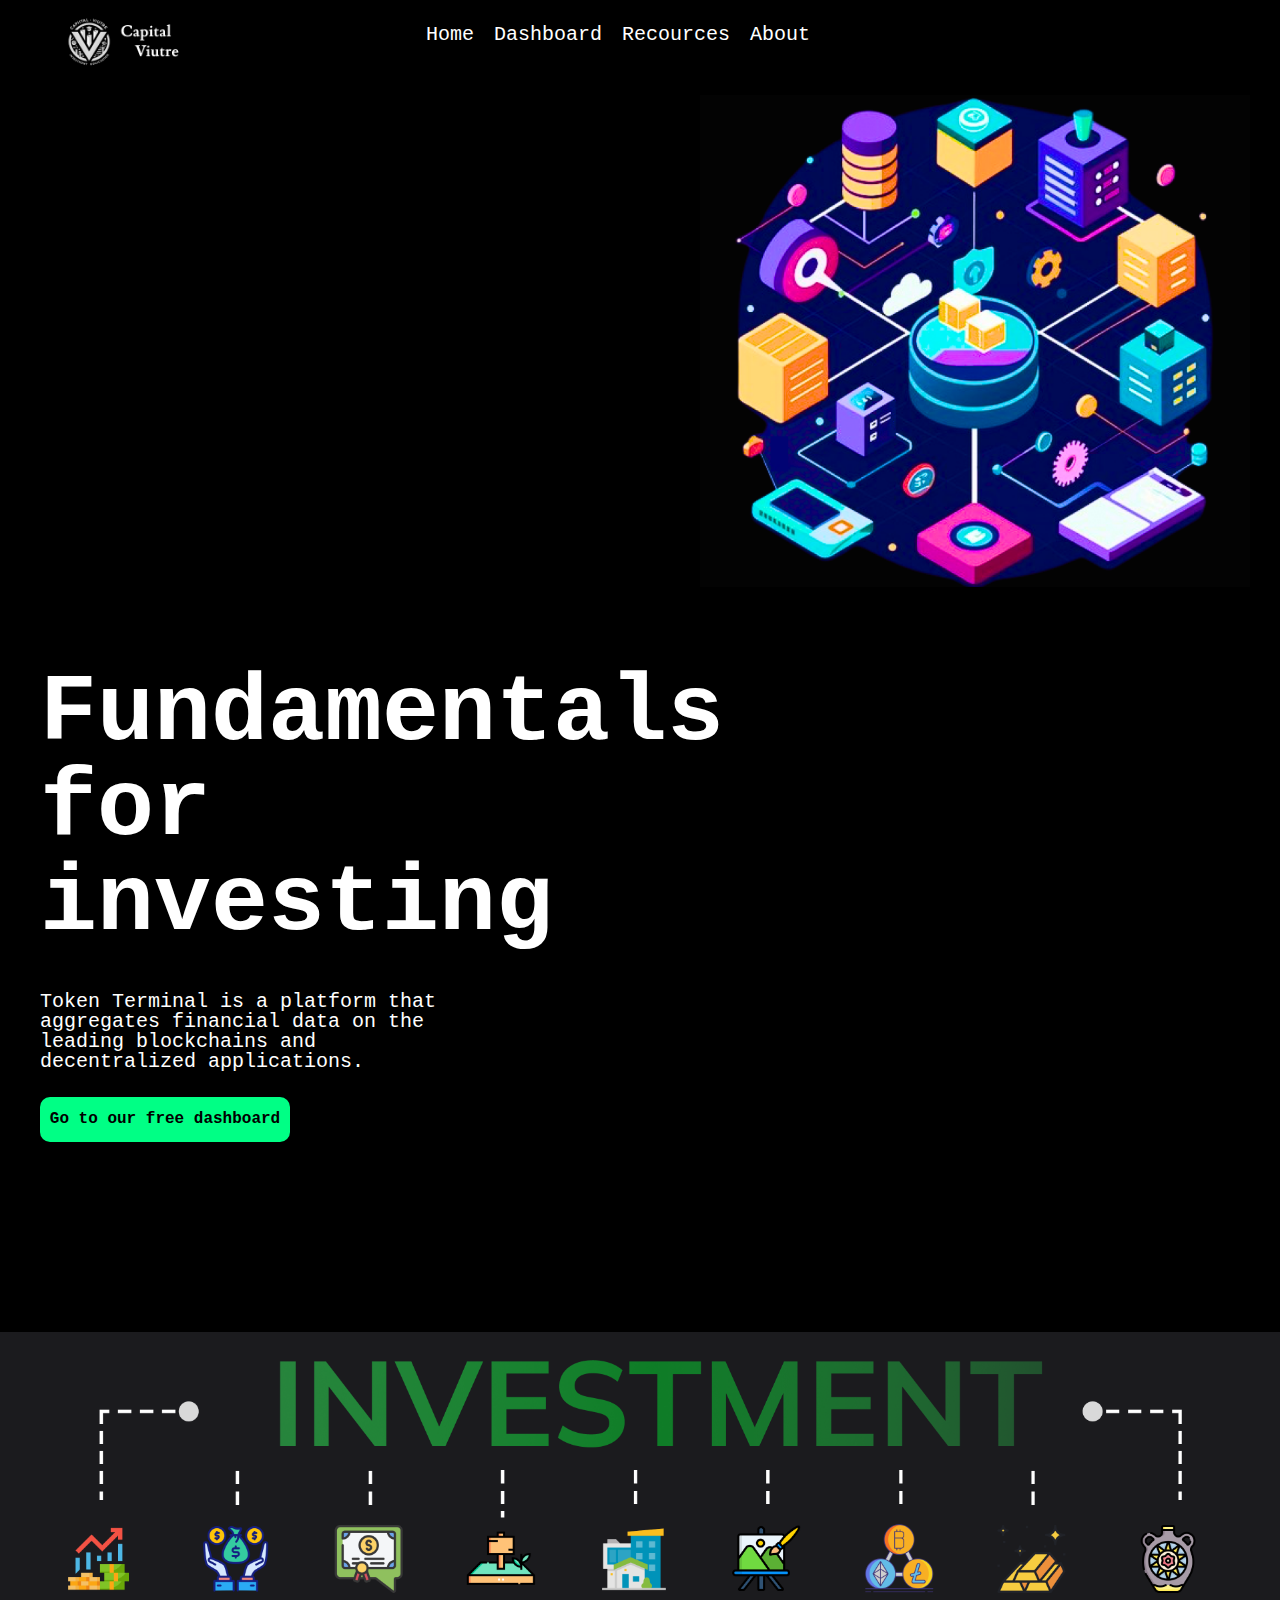
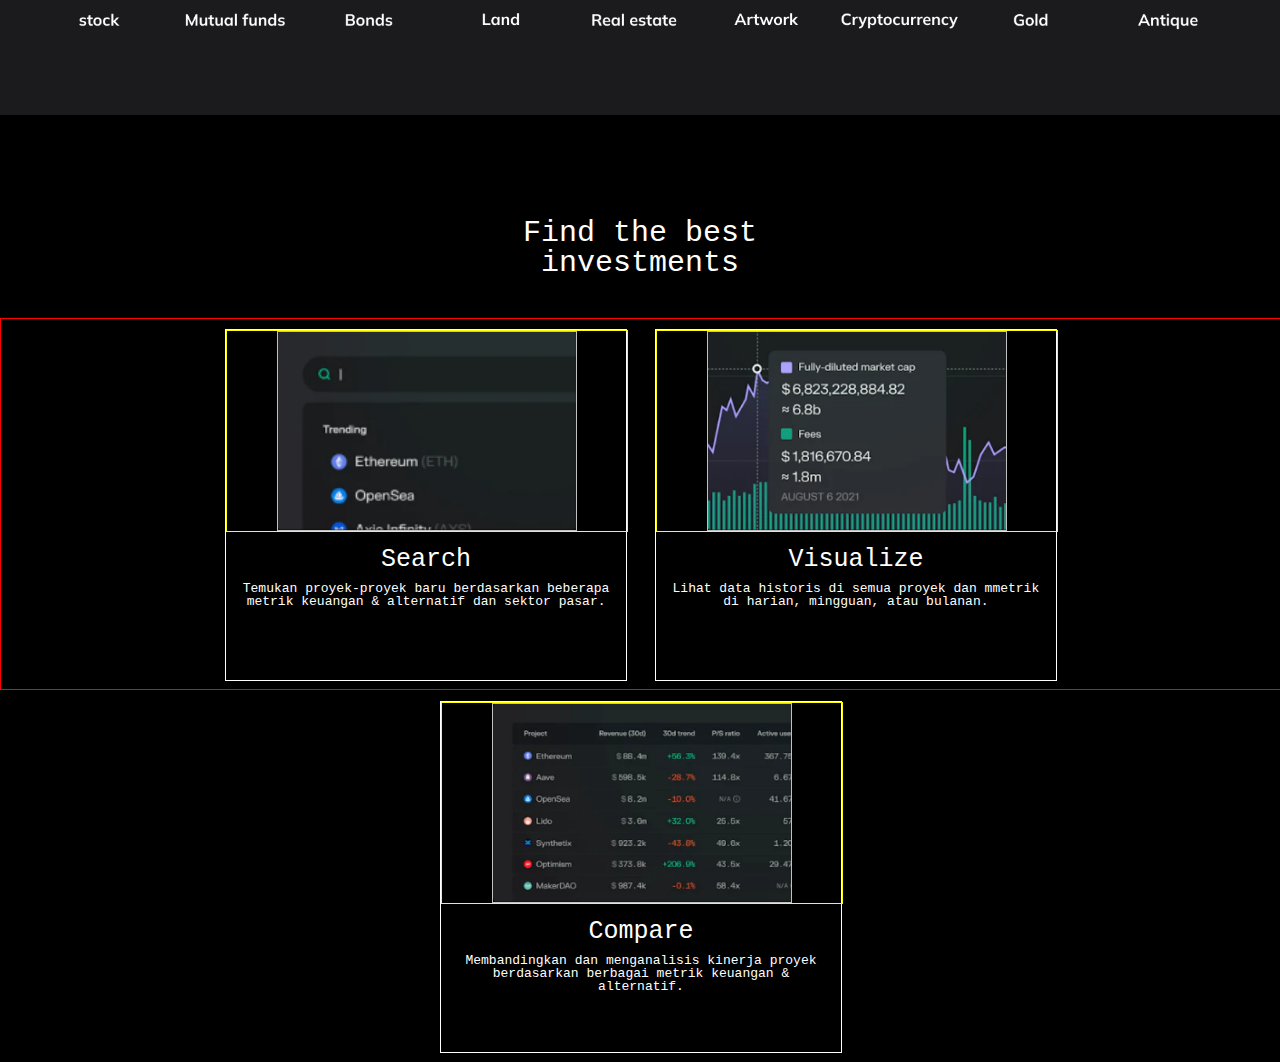
<file: home/home.html>
<!DOCTYPE html>
<html lang="en">
<head>
    <meta charset="UTF-8">
    <meta name="viewport" content="width=device-width, initial-scale=1.0">
    <link rel="stylesheet" href="../style/home.css">
    <title>Document</title>
</head>
<body>
    <header class="cf">
        <img class="logo" src="../img/logo.png" alt="">
        <nav  class="cf">
            <ul>
                <li>
                    <a id="home" href="#">About</a>
                </li>
                <li>
                    <a href="#">Recources</a>
                </li>
                <li>
                    <a href="#">Dashboard</a>
                </li>
                <li>
                    <a href="#">Home</a>
                </li>
            </ul>
        </nav>
    </header>
    <!-- section 1 -->
    <section class="s1 cf">
        <img class="gambar2" src="../img/image 18.png" alt="">
        <div class="s1b1">
            <h1>Fundamentals for investing</h1>
            <h2>
                Token Terminal is a platform that aggregates financial data on the leading blockchains and decentralized applications.
            </h2>
            <p>Go to our free dashboard</p>
        </div>
    </section>
    <section class="s2" >
        <img src="../img/gambar2.png" alt="">
    </section>
    <section class="s3">
        <div class="judul">
            <h1> Find the best<br>investments</h1>
        </div>
        <!-- kartu/konten -->
        <div class="konten">
            <div class="card-1">
                <section class="card-img">
                    <img class="img11">
                </section>
                <section class="deskripsi">
                    <h1>Search</h1>
                    <p>Temukan proyek-proyek baru berdasarkan beberapa metrik keuangan & alternatif dan sektor pasar.</p>
                </section>
            </div>
            <div class="card-1">
                <section class="card-img">
                    <img class="img12">
                </section>
                <section class="deskripsi">
                    <h1>Visualize</h1>
                    <p>Lihat data historis di semua proyek dan mmetrik di harian, mingguan, atau bulanan.</p>
                </section>
            </div>
            <div class="card-1">
                <section class="card-img">
                    <img class="img13">
                </section>
                <section class="deskripsi">
                    <h1>Compare</h1>
                    <p>Membandingkan dan menganalisis kinerja proyek berdasarkan berbagai metrik keuangan & alternatif.</p>
                </section>
            </div>
        </div>
    </section>
</body>
</html>
</file>
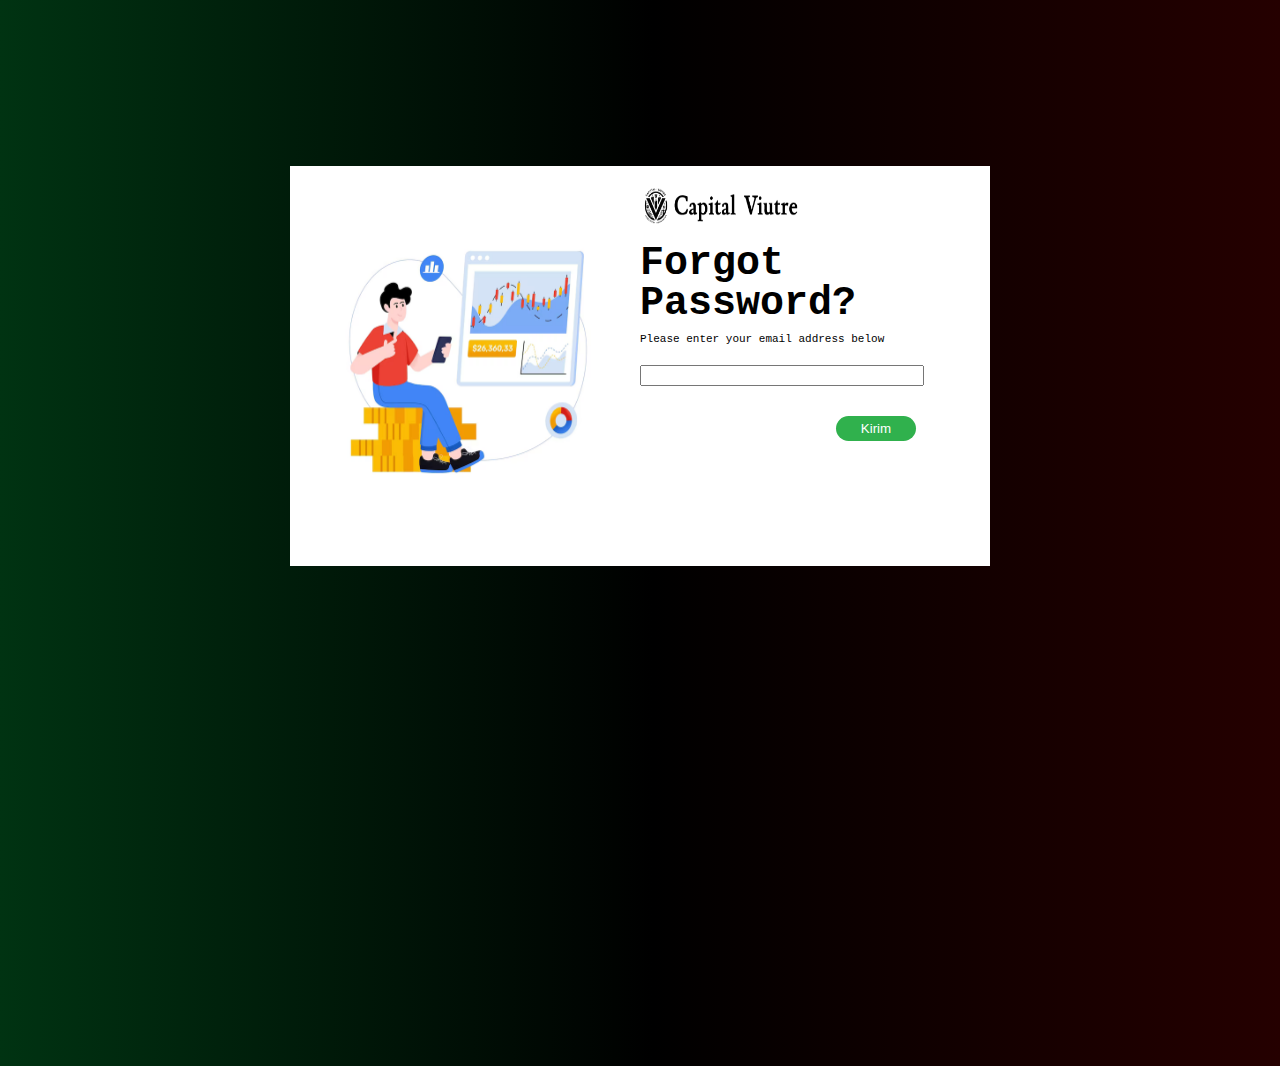
<file: signUp/Forgot.html>
<!DOCTYPE html>
<html lang="en">
<head>
    <meta charset="UTF-8">
    <meta name="viewport" content="width=device-width, initial-scale=1.0">
    <!-- my css -->
     <link rel="stylesheet" href="../style/forgot.css">
    <title>Forgot Password</title>
</head>
<body>
    
    <main>
        <article class="b1 cf">
            <img class="gambar1" src="../img/forgot.png">
        </article>
        <article class="b2 cf">
            <img class="gambar2" src="../img/LOGOnama.png" alt="">
            <h1>Forgot Password?</h1>
            <p>Please enter your email address below</p>
            <input type="text">
            <br>
            <button>Kirim</button>
        </article>
    </main>

</body>
</html>
</file>
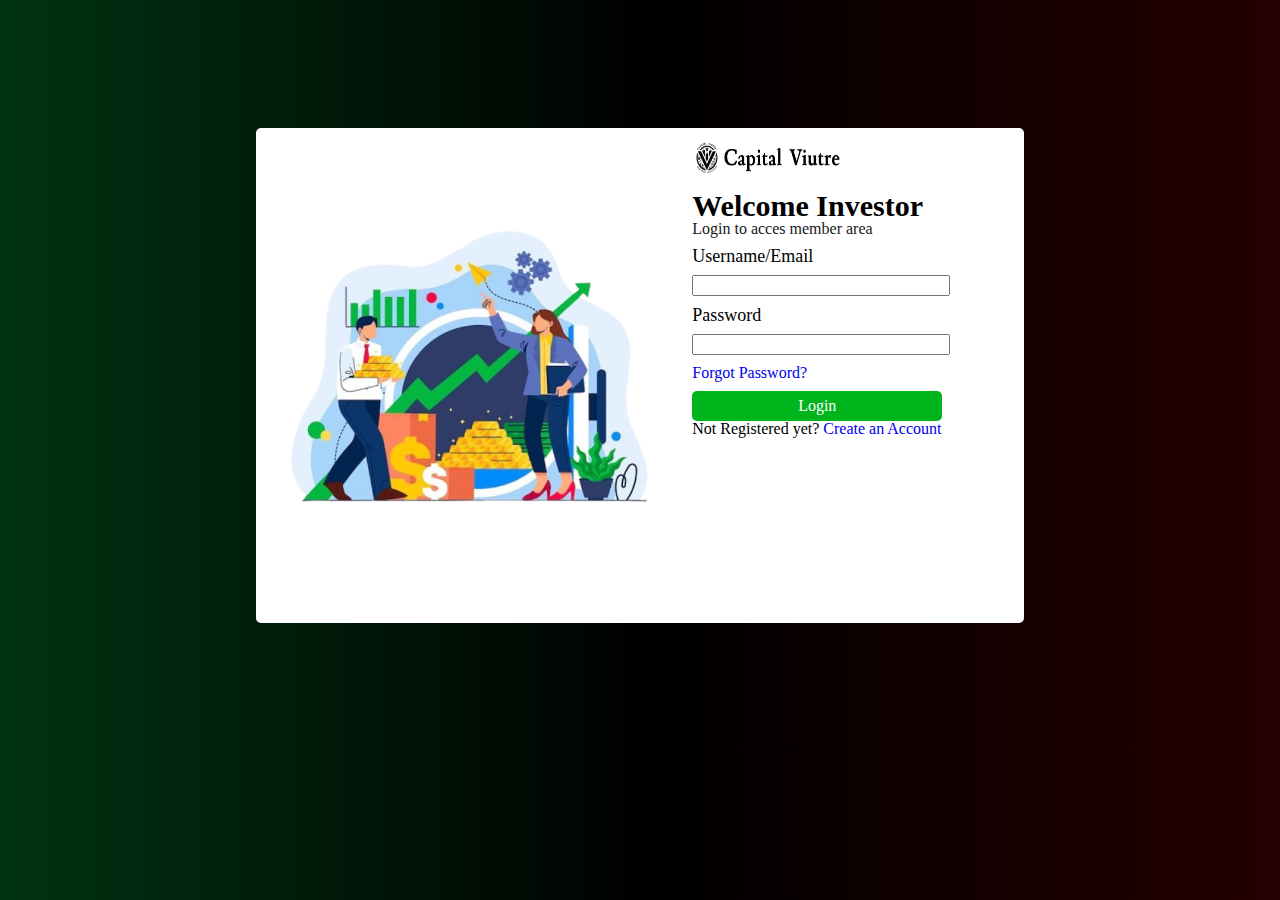
<file: signUp/login.html>
<!DOCTYPE html>
<html lang="en">
<head>
    <meta charset="UTF-8">
    <meta name="viewport" content="width=device-width, initial-scale=1.0">
    <!-- my css -->
     <link rel="stylesheet" href="../style/login.css">
     <link rel="stylesheet" href="../style/QueryLogin.css">

     <!-- my script -->
      <script src="../js/login.js"></script>
    <title>Capital Viutre Login Account</title>
</head>
<body>
    
    <main id="default">
        <section class="one cf">
            <p></p>
        </section>
        <section class="two cf">
            <section class="intro">
                <img src="../img/LOGOnama.png" alt="Capital Viutre">
                <h1>Welcome Investor</h1>
                <p id="one">Login to acces member area</p>
            </section>
            <label for="username" class="username">Username/Email</label>
            <input type="text" id="username">
            <label for="pass">Password</label>
            <input type="password" id="pass">
            <p class="forgot cf">
                <a href="Forgot.html">Forgot Password?</a>
            </p>
            <h6><a href="../Dasboard/Dasboard.html">Login</a></h6>
            <p class="create">Not Registered yet? 
                <a href="signup.html">Create an Account</a>
            </p>
            </section>
        </section>
    </main>

    <main id="respon">
        <section class="intro">
            <img src="../img/LOGOnama.png" alt="Capital Viutre">
            <h1>Welcome Investor</h1>
            <p id="one">Login to access member area</p>
        </section>
        <section class="form-container">
            <div class="image">
                <img src="../img/loginpage.png" alt="Login Image">
            </div>
            <div class="form">
                <label for="username" class="username">Username/Email</label>
                <input type="text" id="username">
                <label for="pass">Password</label>
                <input type="password" id="pass">
                <p class="forgot">
                    <a href="Forgot.html">Forgot Password?</a>
                </p>
                <h6><a href="../Dashboard/Dashboard.html">Login</a></h6>
                <p class="create">Not Registered yet? 
                    <a href="signup.html">Create an Account</a>
                </p>
            </div>
        </section>
    </main>

</body>
</html>
</file>
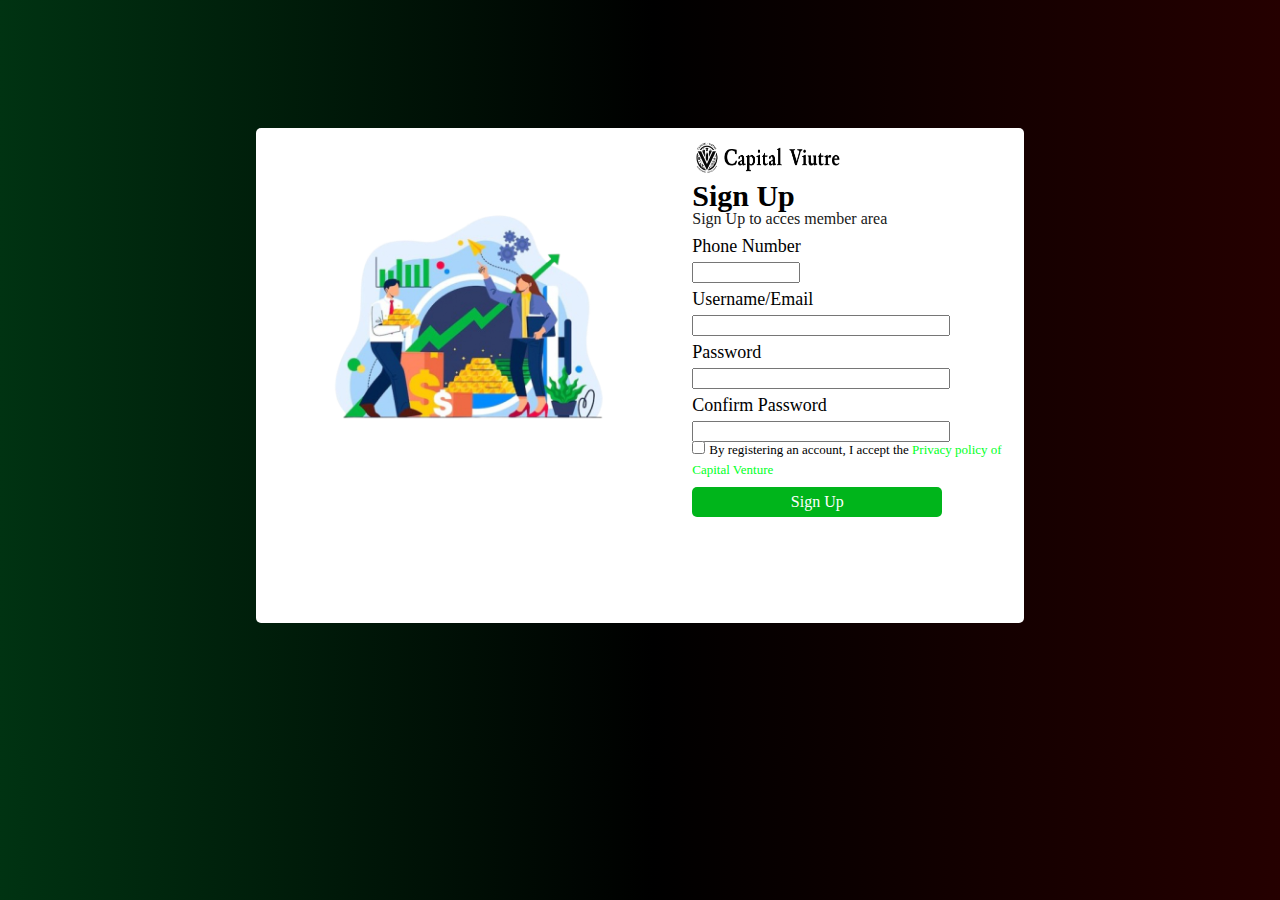
<file: signUp/signup.html>
<!DOCTYPE html>
<html lang="en">
<head>
    <meta charset="UTF-8">
    <meta name="viewport" content="width=device-width, initial-scale=1.0">
    <!-- my css -->
     <link rel="stylesheet" href="../style/Signup.css">
     <link rel="stylesheet" href="../style/QuerySignup[p].css">
    <title>Capital Viutre Login Account</title>
</head>
<body>
    
    <main>
        <article>
            <section class="one cf">
                <p></p>
            </section>
            <section class="two cf">
                <img src="../img/LOGOnama.png" alt="Capital Viutre">
                <section class="intro">
                    <h1>Sign Up</h1>
                    <p id="one">Sign Up to acces member area</p>
                </section>
                <label for="phone">Phone Number</label>
                <input type="number" id="phone">
                <label for="username">Username/Email</label>
                <input type="text" id="username">
                <label for="Pass">Password</label>
                <input type="password" id="pass">
                <label for="pass-c">Confirm Password</label>
                <input type="password" id="pass-c">
                <section class="check">
                    <input type="checkbox" id="checkbox" class="gg">
                    <label for="checkbox" class="zzz gg">By registering an account, I accept the
                        <span>
                            <a href="#">Privacy policy of <br>Capital Venture</a>
                        </span>
                </label>
                <h6><a href="../Dasboard/Dasboard.html">Sign Up</a></h6>
                </section>
            </section>
        </article>
    </main>

</body>
</html>
</file>
<file: style/QueryLogin.css>
@media only screen and (max-width: 768px) {
    body {
        display: flex;
        align-items: center;
        justify-content: center;
        min-height: 100vh;
        padding: 20px;
        background: rgb(0,51,18);
        background: linear-gradient(90deg, rgba(0,51,18,1) 0%, rgba(0,0,0,1) 51%, rgba(37,0,0,1) 100%);
    }
    main {
        width: 100%;
        height: auto;
        margin: 0;
        padding: 20px;
        background-color: rgba(255, 255, 255, 0.9);
        box-shadow: none;
        border-radius: 0;
        position: relative;
    }
    .intro {
        text-align: center;
        margin-bottom: 20px;
    }
    .intro img {
        width: 100px;
        height: auto;
    }
    .intro h1 {
        font-size: 24px;
    }
    .form-container {
        position: relative;
        text-align: center;
    }
    .form-container .image {
        position: absolute;
        top: 0;
        left: 0;
        width: 100%;
        height: 100%;
        z-index: 1;
    }
    .form-container .image img {
        width: 100%;
        height: 100%;
        object-fit: cover;
        opacity: 0.5;
    }
    .form-container .form {
        position: relative;
        z-index: 2;
        padding: 20px;
        background-color: rgba(255, 255, 255, 0.8);
        border-radius: 5px;
    }
    .form-container label, 
    .form-container input {
        width: 90%;
        margin: 10px auto;
        display: block;
    }
    .form-container h6 {
        width: 90%;
        margin: 10px auto;
        text-align: center;
        line-height: 30px;
        background-color: rgb(0, 181, 27);
        border-radius: 5px;
        color: white;
    }
    .forgot a {
        font-size: 14px;
        display: block;
        margin-top: 10px;
        color: rgb(0, 255, 38);
    }
    .create {
        margin-top: 20px;
        font-size: 14px;
    }
    .create a {
        color: rgb(0, 181, 27);
    }
}

@media only screen and (max-width: 500px) {
    body {
        padding: 10px;
    }
    .intro img {
        width: 80px;
    }
    .intro h1 {
        font-size: 20px;
    }
    .form-container .form {
        padding: 10px;
    }
    .form-container label, 
    .form-container input {
        width: 100%;
        margin: 10px 0;
    }
    .form-container h6 {
        width: 100%;
    }
    .create {
        font-size: 14px;
    }
}
</file>
<file: style/QuerySignup[p].css>
@media only screen and (max-width: 500px) {
    main {
        margin: auto;
        width: 80%;
        height: 70vh;
    }
}
</file>
<file: style/home.css>
/* http://meyerweb.com/eric/tools/css/reset/ 
   v2.0 | 20110126
   License: none (public domain)
*/

html, body, div, span, applet, object, iframe,
h1, h2, h3, h4, h5, h6, p, blockquote, pre,
a, abbr, acronym, address, big, cite, code,
del, dfn, em, img, ins, kbd, q, s, samp,
small, strike, strong, sub, sup, tt, var,
b, u, i, center,
dl, dt, dd, ol, ul, li,
fieldset, form, label, legend,
table, caption, tbody, tfoot, thead, tr, th, td,
article, aside, canvas, details, embed, 
figure, figcaption, footer, header, hgroup, 
menu, nav, output, ruby, section, summary,
time, mark, audio, video {
	margin: 0;
	padding: 0;
	border: 0;
	font-size: 100%;
	font: inherit;
	vertical-align: baseline;
}
/* HTML5 display-role reset for older browsers */
article, aside, details, figcaption, figure, 
footer, header, hgroup, menu, nav, section {
	display: block;
}
body {
	line-height: 1;
}
ol, ul {
	list-style: none;
}
blockquote, q {
	quotes: none;
}
blockquote:before, blockquote:after,
q:before, q:after {
	content: '';
	content: none;
}
table {
	border-collapse: collapse;
	border-spacing: 0;
}
.cf:before,
.cf:after {
    content: " "; /* 1 */
    display: table; /* 2 */
}

.cf:after {
    clear: both;
}

/**
 * For IE 6/7 only
 * Include this rule to trigger hasLayout and contain floats.
 */
.cf {
    zoom: 1;
}

/* style */
header {
    width: 100%;
    height: 50px;
}
body {
    background-color: black;
    color: white;
    font-family: monospace;
}
.logo {
    width: 120px;
    margin-left: 65px;
    float: left;
}
nav ul li a {
    text-decoration: none;
    color: white;
    font-size: 20px;
    margin-right: 20px;
}
nav ul li {
    float: right;
    margin-top: 25px;
}
#home {
    margin-right: 470px;
}
/* section */
.gambar2 {
    width: 550px;
    float: right;
    margin-top: 45px;
    margin-right: 30px;
} 
.s1b1 {
    float: left;
    width: 60%;
    padding: 40px;
    box-sizing: border-box;
    margin-top: 40px;
}
.s1b1 h1{
    font-size: 95px;
    font-weight: bold;
}
.s1b1 h2 {
    width: 60%;
    font-size: 20px;
    margin-top: 40px;
}
.s1b1 p {
    font-size: 16px;
    width: 250px;
    height: 45px;
    line-height: 45px;
    text-align: center;
    background-color: #00FF85;
    color: black;
    border-radius: 10px;
    font-weight: bold;
    margin-top: 25px;
}
.s2 img {
    width: 100%;
    margin-top: 150px;
}
.s3 {
    height: 400px;
    width: 100%;
}
.judul{
    height: 25%;
}
.judul h1 {
    font-size: 30px;
    text-align: center;
    margin-top: 100px;
}

/* kartu */
.konten {
    width: 100vw;
    height: 370px;
    border: 1px solid red;
    text-align: center;
}
.card-1 {
    width: 400px;
    height: 350px;
    border: 1px solid white;
    margin: 10px;
    display: inline-block;
}
.img11 {
    background-image: url(../img/image1.png);
    background-size: cover;
    width: 300px;
    height: 200px;
}
.img12 {
    background-image: url(../img/visual.png);
    background-size: cover;
    width: 300px;
    height: 200px;
}
.img13 {
    background-image: url(../img/compare.png);
    background-size: cover;
    width: 300px;
    height: 200px;
}
.card-img {
    width: 100%;
    height: 200px;
    border: 1px solid yellow;
}
.deskripsi {
    padding: 5px;
    box-sizing: border-box;
}
.deskripsi h1 {
    font-size: 25px;
    text-align: center;
    margin-bottom: 10px;
    margin-top: 10px;
}
</file>
<file: style/forgot.css>
/* 
CSS RESET
*/

html, body, div, span, applet, object, iframe,
h1, h2, h3, h4, h5, h6, p, blockquote, pre,
a, abbr, acronym, address, big, cite, code,
del, dfn, em, img, ins, kbd, q, s, samp,
small, strike, strong, sub, sup, tt, var,
b, u, i, center,
dl, dt, dd, ol, ul, li,
fieldset, form, label, legend,
table, caption, tbody, tfoot, thead, tr, th, td,
article, aside, canvas, details, embed, 
figure, figcaption, footer, header, hgroup, 
menu, nav, output, ruby, section, summary,
time, mark, audio, video {
	margin: 0;
	padding: 0;
	border: 0;
	font-size: 100%;
	font: inherit;
	vertical-align: baseline;
}
/* HTML5 display-role reset for older browsers */
article, aside, details, figcaption, figure, 
footer, header, hgroup, menu, nav, section {
	display: block;
}
body {
	line-height: 1;
}
ol, ul {
	list-style: none;
}
blockquote, q {
	quotes: none;
}
blockquote:before, blockquote:after,
q:before, q:after {
	content: '';
	content: none;
}
table {
	border-collapse: collapse;
	border-spacing: 0;
}

/* clear fix */
.cf:before,
.cf:after {
	content: " "; /* 1 */
	display: table; /* 2 */
}
 
.cf:after {
	clear: both;
}

.cf {
	zoom: 1;
}

/* style */
body {
    background: rgb(0,51,18);
    background: linear-gradient(90deg, rgba(0,51,18,1) 0%, rgba(0,0,0,1) 51%, rgba(37,0,0,1) 100%);
    height: 100vh;
    overflow: hidden;
    font-family: monospace;
}

/* main */
main {
    width: 700px;
    height: 400px;
    margin: 13% auto;
    background-color: white;
    padding: 5px;
    box-sizing: border-box;
    transition:3s ease-in-out;
}
main:hover {
    animation: shadowColorChange 10s infinite;
}

/* article bagian 1 */
.b1 {
    width: 50%;
    height: 100%;
    text-align: center;
    float: left;
}
img.gambar1 {
    width:  80%;
    height: 80%;
    margin-top: 10%;
}

/* article bagian 2 */
.b2 {
    width: 50%;
    height: 100%;
    float: right;
}
img.gambar2 {
    width: 160px;
    height: 70px;
}
h1 {
    font-weight: bold;
    font-size: 40px;
}
p {
    font-size: 11px;
    margin-top: 10px;
}
input {
    margin-top: 20px;
    width: 80%;
}
button {
    float: right;
    margin: 30px 20% 0 0;
    width: 80px;
    padding: 5px;
    box-sizing: border-box;
    border-radius: 470px;
    background-color: #30B14D;
    border: 0px;
    color: white;
}

/* animasi */
@keyframes shadowColorChange {
    0% {
        box-shadow: 0 4px 500px rgba(44, 0, 0, 0.5);
    }
    20% {
        box-shadow: 0 4px 500px rgba(255, 0, 0, 0.5);
    }
    50% {
        box-shadow: 0 4px 500px rgba(0, 0, 0, 0.5);
    }
    70% {
        box-shadow: 0 4px 500px rgba(0, 255, 0, 0.5);
    }
    90% {
        box-shadow: 0 4px 500px rgba(0, 84, 0, 0.5);
    }
    100% {
        box-shadow: 0 4px 500px rgba(0, 0, 0, 0.5);
    }
}

@media only screen and (max-width: 500px) {
    body {
        display: flex;
        align-items: center;
        justify-content: center;
        min-height: 100vh;
        padding: 20px;
        background: rgb(0,51,18);
        background: linear-gradient(90deg, rgba(0,51,18,1) 0%, rgba(0,0,0,1) 51%, rgba(37,0,0,1) 100%);
    }
    main {
        width: 80%;
        height: 40vh;
        margin: 20px auto;
        display: flex;
        flex-direction: column;
        justify-content: center;
        align-items: center;
    }

    .b1 {
        display: none;
    }

    .b2 {
        width: 100%;
        padding: 10px;
        box-sizing: border-box;
        text-align: center;
    }

    .gambar2 {
        width: 100px;
        height: 40px;
        margin-bottom: 10px;
    }

    h1 {
        font-size: 25px;
    }

    p {
        font-size: 10px;
        margin-top: 5px;
    }

    input {
        margin-top: 10px;
        width: 80%;
    }

    button {
        margin-top: 20px;
        transform: translateX(20px);
        width: 80%;
    }
}
</file>
<file: style/login.css>
/* 
CSS RESET
*/

html, body, div, span, applet, object, iframe,
h1, h2, h3, h4, h5, h6, p, blockquote, pre,
a, abbr, acronym, address, big, cite, code,
del, dfn, em, img, ins, kbd, q, s, samp,
small, strike, strong, sub, sup, tt, var,
b, u, i, center,
dl, dt, dd, ol, ul, li,
fieldset, form, label, legend,
table, caption, tbody, tfoot, thead, tr, th, td,
article, aside, canvas, details, embed, 
figure, figcaption, footer, header, hgroup, 
menu, nav, output, ruby, section, summary,
time, mark, audio, video {
	margin: 0;
	padding: 0;
	border: 0;
	font-size: 100%;
	font: inherit;
	vertical-align: baseline;
}
/* HTML5 display-role reset for older browsers */
article, aside, details, figcaption, figure, 
footer, header, hgroup, menu, nav, section {
	display: block;
}
body {
	line-height: 1;
}
ol, ul {
	list-style: none;
}
blockquote, q {
	quotes: none;
}
blockquote:before, blockquote:after,
q:before, q:after {
	content: '';
	content: none;
}
table {
	border-collapse: collapse;
	border-spacing: 0;
}

/* clear fix */
.cf:before,
.cf:after {
	content: " "; /* 1 */
	display: table; /* 2 */
}
 
.cf:after {
	clear: both;
}

.cf {
	zoom: 1;
}

/* style */
body {
    background: rgb(0,51,18);
    background: linear-gradient(90deg, rgba(0,51,18,1) 0%, rgba(0,0,0,1) 51%, rgba(37,0,0,1) 100%);
}
main {
    margin: 10% auto;
    width: 60%;
    height: 55vh;
    background-color: white;
    transition: box-shadow 3s ease-in-out;
    border-radius: 5px;
}
main:hover {
    animation: shadowColorChange 10s infinite;
}
.one {
    width: 55%;
    height: 100%;
    box-sizing: border-box;
    float: left;
}
.one p {
    margin: auto;
    background-image: url(../img/loginimage.png);
    width: 400px;
    height: 400px;
    margin-top: 40px;
    box-sizing: border-box;
    background-size: cover !important;
    background-repeat: no-repeat;
    box-sizing: border-box;
}
.two {
    width: 44.5%;
    height: 100%;
    float: right;
    box-sizing: border-box;
    padding-left: 10px;
}
.two img {
    width: 150px;
    height: 60px;
}
.intro {
    margin-bottom: 10px;
}
.intro h1 {
    font-size: 30px;
    font-weight: bold;
}
.intro #one {
    opacity: .9;
}
label, input {
    display: block;
    margin: 10px 0;
}
label {
    font-size: 18px;
}
#phone {
    width: 100px;
}
#username, #pass, #pass-c {
    width: 250px;
}
.gg {
    display: inline;
}
.zzz {
    font-size: 13px;
}
span a{
    color: rgb(0, 255, 38);
    line-height: 1px;
}
a {
    text-decoration: none;
}
.check {
    margin-top: -15px;
}
h6 {
    width: 250px;
    height: 30px;
    text-align: center;
    line-height: 30px;
    background-color: rgb(0, 181, 27);
    margin-top: 10px;
    border-radius: 5px;
}
h6 a {
    text-decoration: none;
    color: white;
}

/* animasi warna */
@keyframes shadowColorChange {
    0% {
        box-shadow: 0 4px 500px rgba(44, 0, 0, 0.5);
    }
    20% {
        box-shadow: 0 4px 500px rgba(255, 0, 0, 0.5);
    }
    50% {
        box-shadow: 0 4px 500px rgba(0, 0, 0, 0.5);
    }
    70% {
        box-shadow: 0 4px 500px rgba(0, 255, 0, 0.5);
    }
    90% {
        box-shadow: 0 4px 500px rgba(0, 84, 0, 0.5);
    }
    100% {
        box-shadow: 0 4px 500px rgba(0, 0, 0, 0.5);
    }
}
</file>
<file: style/Signup.css>
/* 
CSS RESET
*/

html, body, div, span, applet, object, iframe,
h1, h2, h3, h4, h5, h6, p, blockquote, pre,
a, abbr, acronym, address, big, cite, code,
del, dfn, em, img, ins, kbd, q, s, samp,
small, strike, strong, sub, sup, tt, var,
b, u, i, center,
dl, dt, dd, ol, ul, li,
fieldset, form, label, legend,
table, caption, tbody, tfoot, thead, tr, th, td,
article, aside, canvas, details, embed, 
figure, figcaption, footer, header, hgroup, 
menu, nav, output, ruby, section, summary,
time, mark, audio, video {
	margin: 0;
	padding: 0;
	border: 0;
	font-size: 100%;
	font: inherit;
	vertical-align: baseline;
}
/* HTML5 display-role reset for older browsers */
article, aside, details, figcaption, figure, 
footer, header, hgroup, menu, nav, section {
	display: block;
}
body {
	line-height: 1;
}
ol, ul {
	list-style: none;
}
blockquote, q {
	quotes: none;
}
blockquote:before, blockquote:after,
q:before, q:after {
	content: '';
	content: none;
}
table {
	border-collapse: collapse;
	border-spacing: 0;
}

/* clear fix */
.cf:before,
.cf:after {
	content: " "; /* 1 */
	display: table; /* 2 */
}
 
.cf:after {
	clear: both;
}

.cf {
	zoom: 1;
}

/* style */
body {
    background: rgb(0,51,18);
    background: linear-gradient(90deg, rgba(0,51,18,1) 0%, rgba(0,0,0,1) 51%, rgba(37,0,0,1) 100%);
}
main {
    margin: 10% auto;
    width: 60%;
    height: 55vh;
    background-color: white;
    transition: box-shadow 3s ease-in-out;
    border-radius: 5px;
    position: relative;
}
main:hover {
    animation: shadowColorChange 10s infinite;
}
.one {
    width: 55%;
    height: 100%;
    box-sizing: border-box;
    float: left;
}
.one p {
    margin: auto;
    background-image: url(../img/loginimage.png);
    width: 300px;
    height: 300px;
    margin-top: 40px;
    box-sizing: border-box;
    background-size: cover !important;
    background-repeat: no-repeat;
    box-sizing: border-box;
}
.two {
    width: 44.5%;
    height: 100%;
    float: right;
    box-sizing: border-box;
    padding-left: 10px;
}
.two img {
    width: 150px;
    height: 60px;
    margin-bottom: -10px;
}
.intro {
    margin-bottom: 10px;
}
.intro h1 {
    font-size: 30px;
    font-weight: bold;
}
.intro #one {
    opacity: .9;
}
label, input {
    display: block;
    margin: 7px 0;
}
label {
    font-size: 18px;
}
#phone {
    width: 100px;
}
#username, #pass, #pass-c {
    width: 250px;
}
.gg {
    display: inline;
}
.zzz {
    font-size: 13px;
}
span a{
    color: rgb(0, 255, 38);
    line-height: 1px;
}
a {
    text-decoration: none;
}
.check {
    margin-top: -15px;
}
h6 {
    width: 250px;
    height: 30px;
    text-align: center;
    line-height: 30px;
    background-color: rgb(0, 181, 27);
    margin-top: 10px;
    border-radius: 5px;
}
h6 a {
    text-decoration: none;
    color: white;
}

/* animasi warna */
@keyframes shadowColorChange {
    0% {
        box-shadow: 0 4px 500px rgba(44, 0, 0, 0.5);
    }
    20% {
        box-shadow: 0 4px 500px rgba(255, 0, 0, 0.5);
    }
    50% {
        box-shadow: 0 4px 500px rgba(0, 0, 0, 0.5);
    }
    70% {
        box-shadow: 0 4px 500px rgba(0, 255, 0, 0.5);
    }
    90% {
        box-shadow: 0 4px 500px rgba(0, 84, 0, 0.5);
    }
    100% {
        box-shadow: 0 4px 500px rgba(0, 0, 0, 0.5);
    }
}

@media only screen and (max-width: 500px) {
    body {
        display: flex;
        align-items: center;
        justify-content: center;
        min-height: 100vh;
        padding: 20px;
        background: rgb(0,51,18);
        background: linear-gradient(90deg, rgba(0,51,18,1) 0%, rgba(0,0,0,1) 51%, rgba(37,0,0,1) 100%);
    }
    main {
        width: 100%;
        height: auto;
        margin: 0;
        padding: 20px;
        background-color: rgb(255, 255, 255,);
        box-shadow: none;
        border-radius: 0;
        position: relative;
    }
    

    .one {
        width: 100%;
        height: 200px;
        position: relative;
        display: none;
    }

    .one .image-overlay {
        position: absolute;
        top: 0;
        left: 0;
        width: 100%;
        height: 100%;
        background: rgba(255, 255, 255, 0.3); /* Transparansi putih */
        z-index: -1; /* Letakkan di atas gambar */
    }

    .one p {
        width: 100%;
        height: 200px;
        margin-top: 0;
        z-index: -2; /* Letakkan di atas overlay */
    }

    .two {
        width: 100%;
        height: auto;
        padding: 10px;
        box-sizing: border-box;
    }

    .two img {
        width: 120px;
        height: 50px;
        margin-bottom: 0;
    }

    label, input {
        margin: 5px 0;
        width: 100%;
    }

    h6 {
        width: 100%;
    }
}
</file>
